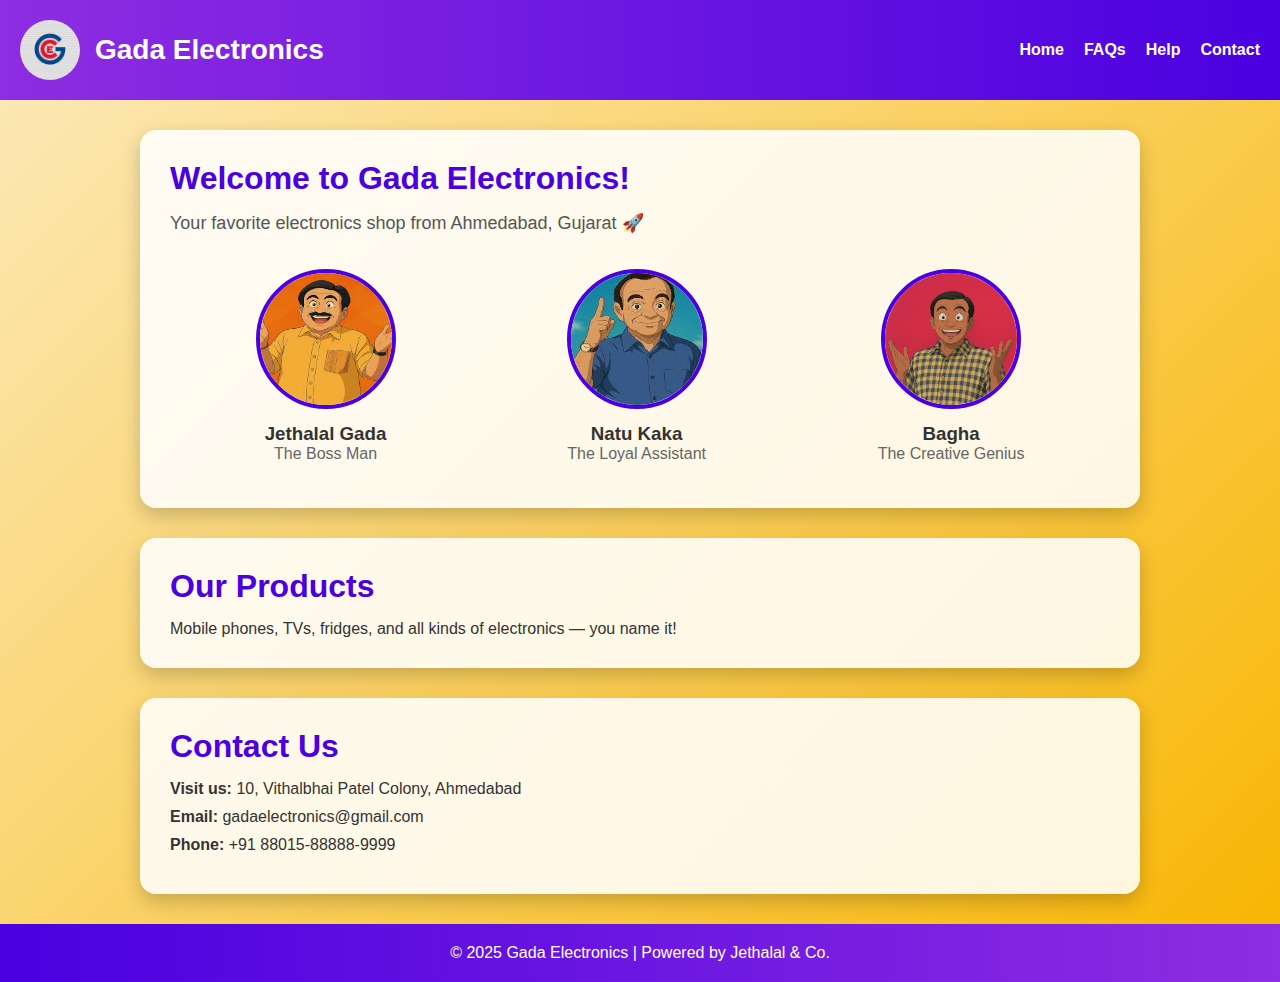
<file: Project/index.html>
<!DOCTYPE html>
<html lang="en">
<head>
  <meta charset="UTF-8" />
  <meta name="viewport" content="width=device-width, initial-scale=1.0"/>
  <title>Gada Electronics</title>
  <link rel="stylesheet" href="proj.css">
</head>
<body>
  <header>
    <div class="logo">
      <img src="logo.jpg" alt="Gada Electronics Logo" />
      <h1>Gada Electronics</h1>
    </div>
    <nav>
      <ul>
        <li><a href="index.html">Home</a></li>
        <li><a href="faqs1.html">FAQs</a></li>
        <li><a href="chatbot.html">Help</a></li>
        <li><a href="form.html">Contact</a></li>
      </ul>
    </nav>
  </header>

  <section id="about">
    <h2>Welcome to Gada Electronics!</h2>
    <p class="tagline">Your favorite electronics shop from Ahmedabad, Gujarat 🚀</p>
    <div class="team">
      <div class="team-member">
        <img src="jethalal.jpg" alt="Jethalal" />
        <h3>Jethalal Gada</h3>
        <p>The Boss Man</p>
      </div>
      <div class="team-member">
        <img src="natukaka.jpg" alt="Natu Kaka" />
        <h3>Natu Kaka</h3>
        <p>The Loyal Assistant</p>
      </div>
      <div class="team-member">
        <img src="bagha.jpg" alt="Bagha" />
        <h3>Bagha</h3>
        <p>The Creative Genius</p>
      </div>
    </div>
  </section>

  <section id="products">
    <h2>Our Products</h2>
    <p>Mobile phones, TVs, fridges, and all kinds of electronics — you name it!</p>
  </section>

  <section id="contact">
    <h2>Contact Us</h2>
    <p><strong>Visit us:</strong> 10, Vithalbhai Patel Colony, Ahmedabad</p>
    <p><strong>Email:</strong> gadaelectronics@gmail.com</p>
    <p><strong>Phone:</strong> +91 88015-88888-9999</p>
  </section>

  <footer>
    <p>&copy; 2025 Gada Electronics | Powered by Jethalal & Co.</p>
  </footer>
</body>
</html>
</file>
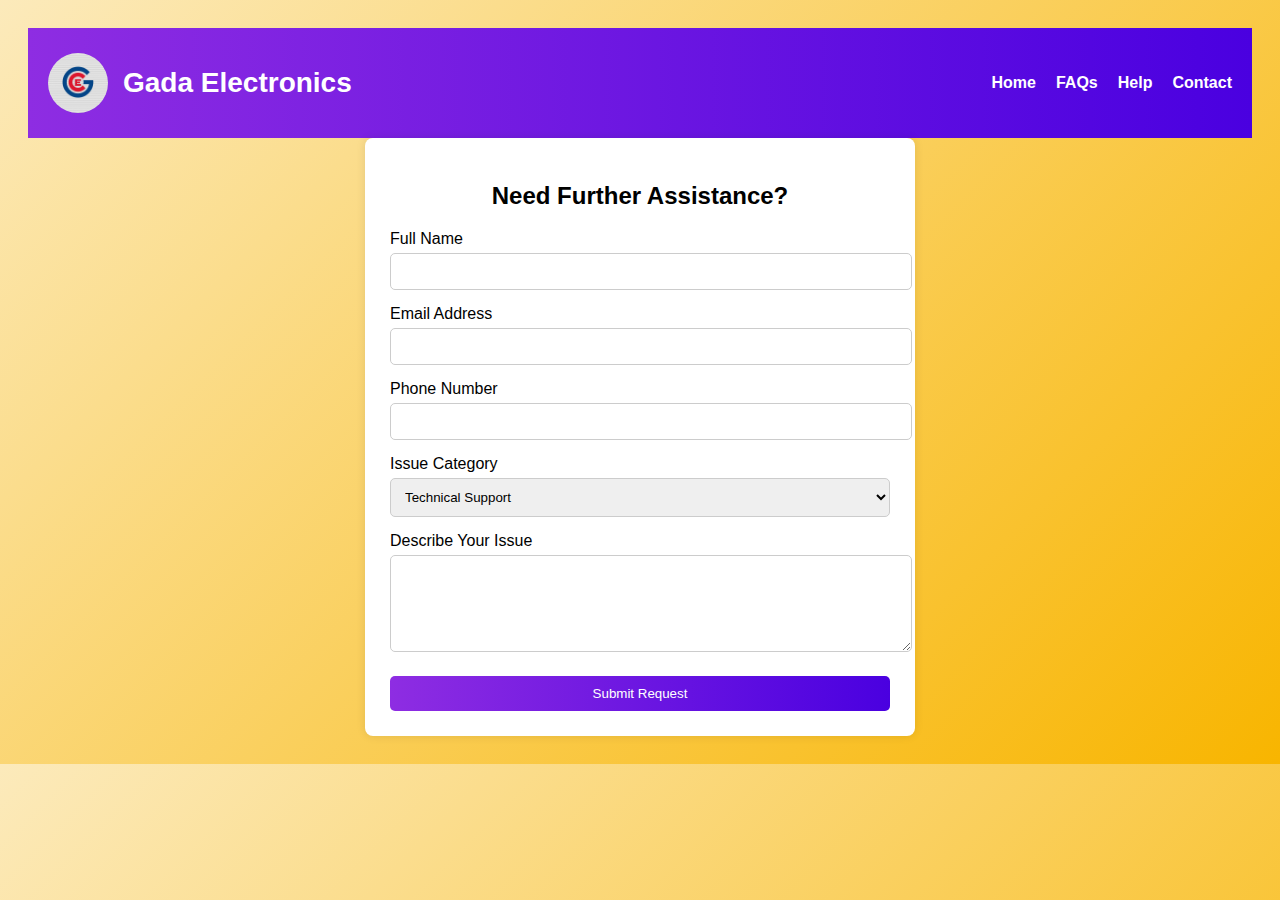
<file: Project/form.html>
<!DOCTYPE html>
<html lang="en">
<head>
  <meta charset="UTF-8">
  <meta name="viewport" content="width=device-width, initial-scale=1.0">
  <title>Customer Support - Further Assistance</title>
  <link rel="stylesheet" href="form.css">
</head>
<body>
    <header>
        <div class="logo">
          <img src="logo.jpg" alt="Gada Electronics Logo" />
          <h1>Gada Electronics</h1>
        </div>
        <nav>
          <ul>
            <li><a href="index.html">Home</a></li>
            <li><a href="faqs1.html">FAQs</a></li>
            <li><a href="chatbot.html">Help</a></li>
            <li><a href="form.html">Contact</a></li>
          </ul>
        </nav>
      </header>
  <div class="form-container">
    <h2>Need Further Assistance?</h2>
    <form >
      <label for="name">Full Name</label>
      <input type="text" id="name" name="name">

      <label for="email">Email Address</label>
      <input type="email" id="email" name="email">

      <label for="phone">Phone Number</label>
      <input type="tel" id="phone" name="phone">

      <label for="issue">Issue Category</label>
      <select id="issue" name="issue">
        <option value="technical">Technical Support</option>
        <option value="billing">Billing Issue</option>
        <option value="account">Account Help</option>
        <option value="other">Other</option>
      </select>

      <label for="message">Describe Your Issue</label>
      <textarea id="message" name="message" rows="5" required></textarea>

      

      
<button type="button" onclick="window.location.href='last.html'">Submit Request</button>

    </form>
  </div>
</body>
</html>
</file>
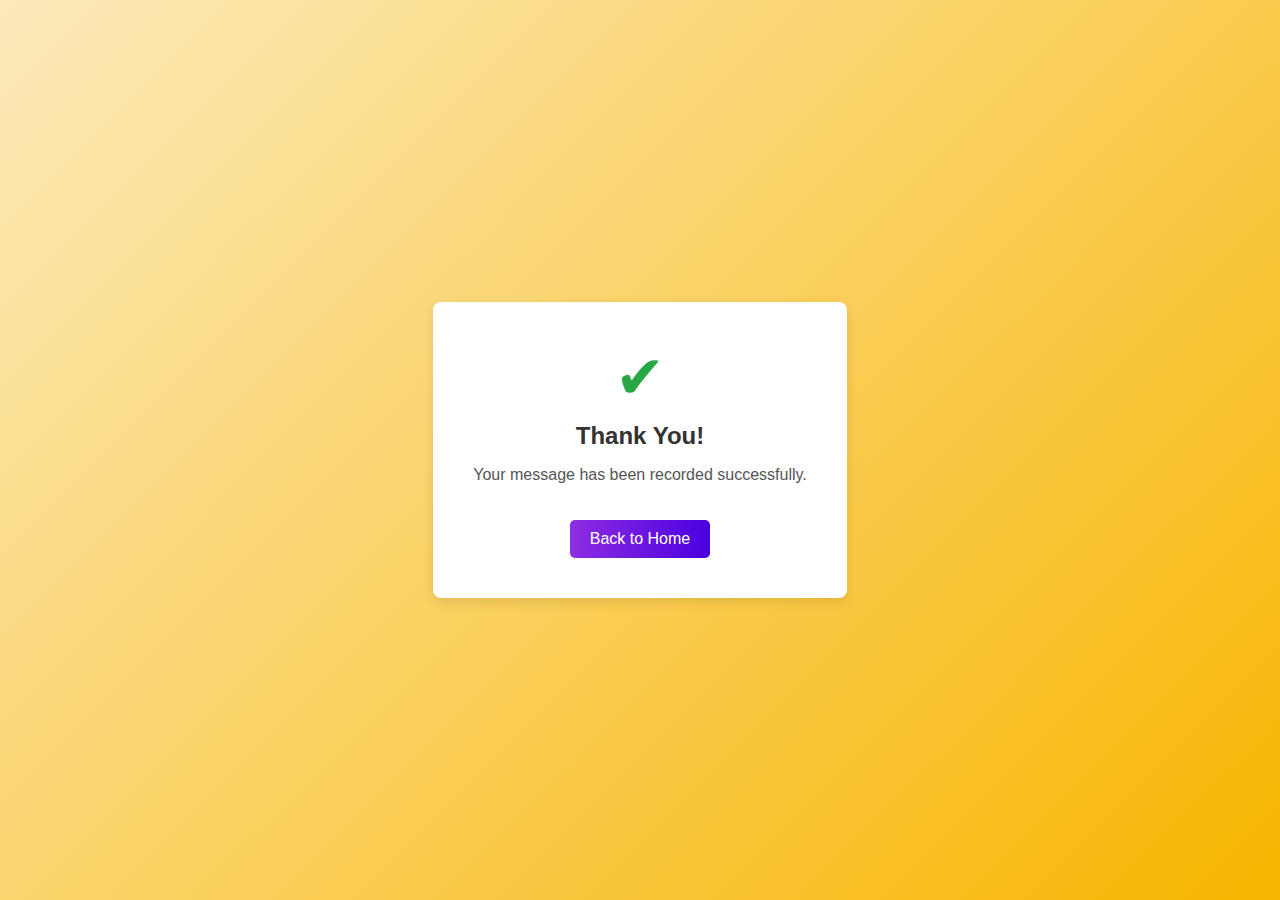
<file: Project/last.html>
<!DOCTYPE html>
<html lang="en">
<head>
  <meta charset="UTF-8">
  <title>Message Confirmation</title>
  <link rel="stylesheet" href="last.css">
</head>
<body>
  <div class="container">
    <div class="checkmark">✔</div>
    <h1>Thank You!</h1>
    <p>Your message has been recorded successfully.</p>
    <a href="index.html" class="back-btn">Back to Home</a>
  </div>
</body>
</html>
</file>
<file: Project/proj.css>
* {
    margin: 0;
    padding: 0;
    box-sizing: border-box;
  }
  body {
    font-family: 'Segoe UI', sans-serif;
    background: linear-gradient(135deg, #fceabb, #f8b500);
    color: #333;
  }
  
  /* Header */
  header {
    
    background: linear-gradient(90deg, #8e2de2, #4a00e0);
    color: #fff;
    padding: 20px;
    display: flex;
    justify-content: space-between;
    align-items: center;
    flex-wrap: wrap;
  }
  header .logo {
    display: flex;
    align-items: center;
  }
  header .logo img {
    height: 60px;
    margin-right: 15px;
  }
  header h1 {
    font-size: 28px;
  }
  nav ul {
    display: flex;
    list-style: none;
  }
  nav ul li {
    margin-left: 20px;
  }
  nav ul li a {
    color: #fff;
    text-decoration: none;
    font-weight: bold;
    transition: color 0.3s;
  }
  nav ul li a:hover {
    color: #ffd700;
  }
  
  
  section {
    background-color: #ffffffdd;
    margin: 30px auto;
    padding: 30px;
    border-radius: 16px;
    max-width: 1000px;
    box-shadow: 0 8px 20px rgba(0, 0, 0, 0.2);
  }
  section h2 {
    font-size: 32px;
    margin-bottom: 15px;
    color: #4a00e0;
  }
  .tagline {
    font-size: 18px;
    color: #555;
    margin-bottom: 20px;
  }
  
  /* Team Members */
  .team {
    display: flex;
    justify-content: space-around;
    flex-wrap: wrap;
    margin-top: 20px;
  }
  .team-member {
    text-align: center;
    margin: 15px;
  }
  .team-member img {
    width: 140px;
    height: 140px;
    border-radius: 50%;
    border: 4px solid #4a00e0;
    transition: transform 0.3s ease;
  }
  .team-member img:hover {
    transform: scale(1.1);
  }
  .team-member h3 {
    margin-top: 10px;
    color: #333;
  }
  .team-member p {
    color: #666;
  }
  
  /* Contact & Footer */
  #contact p {
    font-size: 16px;
    margin: 10px 0;
  }
  
  footer {
    text-align: center;
    padding: 20px;
    background: linear-gradient(90deg, #4a00e0, #8e2de2);
    color: #fff;
    font-weight: 500;
  }
img{
    border-radius: 30px;
}
</file>
<file: Project/form.css>
header {
    
    background: linear-gradient(90deg, #8e2de2, #4a00e0);
    color: #fff;
    padding: 20px;
    display: flex;
    justify-content: space-between;
    align-items: center;
    flex-wrap: wrap;
  }
  header .logo {
    display: flex;
    align-items: center;
  }
  header .logo img {
    height: 60px;
    margin-right: 15px;
  }
  header h1 {
    font-size: 28px;
  }
  nav ul {
    display: flex;
    list-style: none;
  }
  nav ul li {
    margin-left: 20px;
  }
  nav ul li a {
    color: #fff;
    text-decoration: none;
    font-weight: bold;
    transition: color 0.3s;
  }
  nav ul li a:hover {
    color: #ffd700;
  } 
 
 body {
    font-family: 'Segoe UI', sans-serif;
    background: linear-gradient(135deg, #fceabb, #f8b500);
    padding: 20px;
  }
  .form-container {
    background-color: #fff;
    padding: 25px;
    max-width: 500px;
    margin: auto;
    border-radius: 8px;
    box-shadow: 0 0 10px rgba(0,0,0,0.1);
  }
  .form-container h2 {
    margin-bottom: 20px;
    text-align: center;
  }
  label {
    display: block;
    margin-top: 15px;
  }
  input, textarea, select {
    width: 100%;
    padding: 10px;
    margin-top: 5px;
    border: 1px solid #ccc;
    border-radius: 5px;
    resize: vertical;
  }
  button {
    margin-top: 20px;
    padding: 10px;
    width: 100%;
    background:linear-gradient(90deg, #8e2de2, #4a00e0);
    color: white;
    border: none;
    border-radius: 5px;
    cursor: pointer;
  }
  button:hover {
    background-color: #0056b3;
  }
img{
    border-radius: 30px;
}
</file>
<file: Project/last.css>
body {
    font-family: Arial, sans-serif;
    background:linear-gradient(135deg, #fceabb, #f8b500);
    margin: 0;
    padding: 0;
    display: flex;
    height: 100vh;
    align-items: center;
    justify-content: center;
  }
  
  .container {
    background: white;
    padding: 40px;
    border-radius: 8px;
    box-shadow: 0 4px 12px rgba(0, 0, 0, 0.1);
    text-align: center;
  }
  
  .checkmark {
    font-size: 60px;
    color: #28a745;
  }
  
  h1 {
    margin-top: 10px;
    font-size: 24px;
    color: #333;
  }
  
  p {
    color: #555;
    margin-top: 8px;
  }
  
  .back-btn {
    margin-top: 20px;
    display: inline-block;
    text-decoration: none;
    background:linear-gradient(90deg, #8e2de2, #4a00e0);
    color: white;
    padding: 10px 20px;
    border-radius: 5px;
    transition: background 0.3s ease;
  }
  
  .back-btn:hover {
    background:linear-gradient(90deg, #8e2de2, #4a00e0) ;
  }
img{
    border-radius: 30px;
}
</file>
